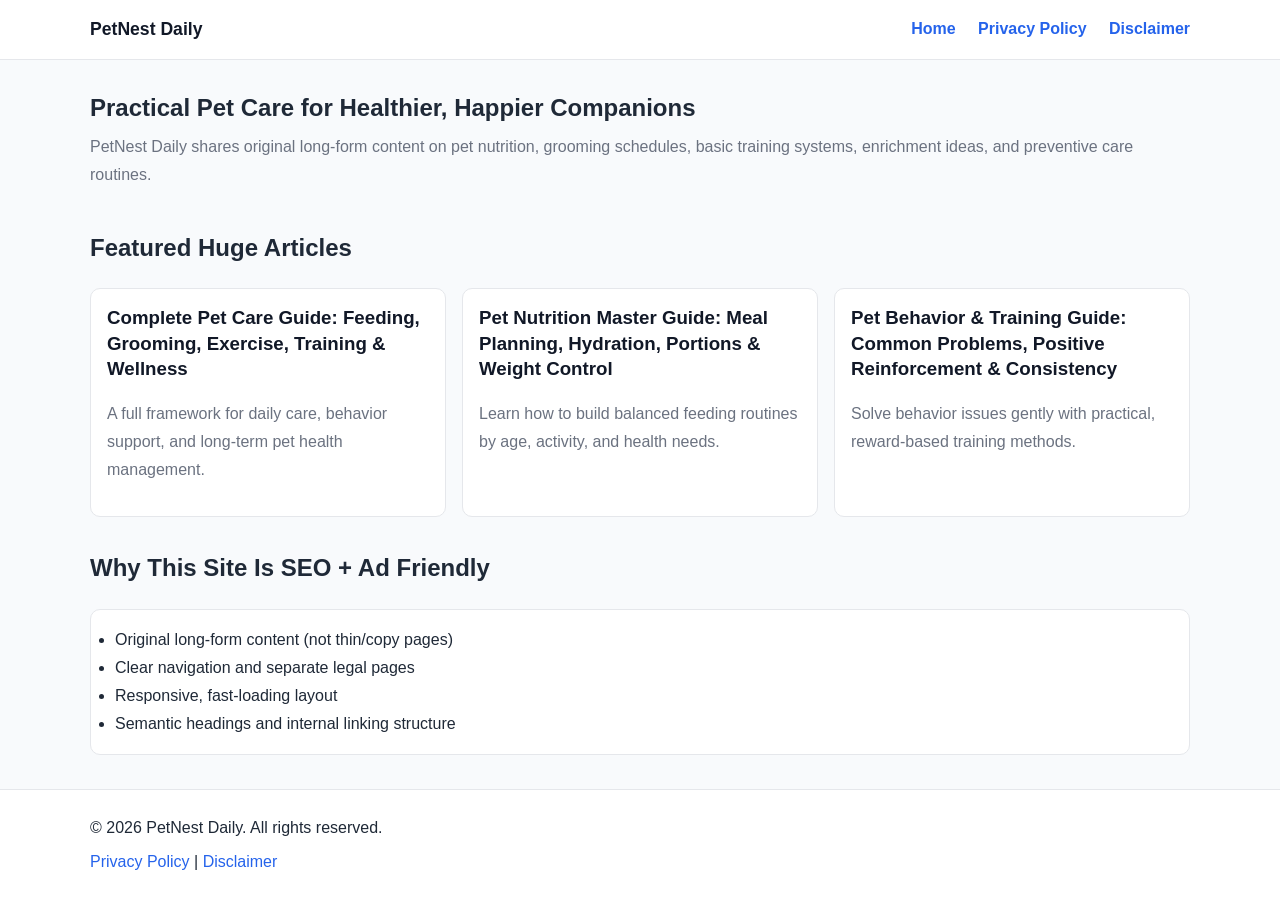
<file: public/index.html>
<!DOCTYPE html>
<html lang="en">
<head>
   <!--Start of Tawk.to Script-->
<script type="text/javascript">
var Tawk_API=Tawk_API||{}, Tawk_LoadStart=new Date();
(function(){
var s1=document.createElement("script"),s0=document.getElementsByTagName("script")[0];
s1.async=true;
s1.src='https://embed.tawk.to/6a390212b68b001d44260e4e/1jrnb06h9';
s1.charset='UTF-8';
s1.setAttribute('crossorigin','*');
s0.parentNode.insertBefore(s1,s0);
})();
</script>
<!--End of Tawk.to Script-->
  <meta charset="UTF-8" />
  <meta name="viewport" content="width=device-width, initial-scale=1.0" />
  <title>PetNest Daily | Pet Care Guides, Health Tips & Training Advice</title>
  <meta name="description" content="PetNest Daily publishes in-depth pet care guides, feeding tips, grooming routines, behavior training advice, and preventive wellness strategies for dogs, cats, and small pets." />
  <meta name="robots" content="index, follow" />
  <link rel="canonical" href="https://example.com/" />

  <!-- Open Graph -->
  <meta property="og:title" content="PetNest Daily | Pet Care Guides & Health Tips" />
  <meta property="og:description" content="Explore long-form pet care guides on nutrition, grooming, training, enrichment, and preventive wellness." />
  <meta property="og:type" content="website" />
  <meta property="og:url" content="https://example.com/" />
  <meta property="og:image" content="https://example.com/assets/og-pet-care.jpg" />

  <!-- Twitter -->
  <meta name="twitter:card" content="summary_large_image" />

  <link rel="stylesheet" href="style.css" />
</head>
<body>
  <header class="site-header">
    <div class="container nav-wrap">
      <a href="index.html" class="logo">PetNest Daily</a>
      <nav aria-label="Main navigation">
        <a href="index.html">Home</a>
        <a href="privacy-policy.html">Privacy Policy</a>
        <a href="disclaimer.html">Disclaimer</a>
      </nav>
    </div>
  </header>

  <main class="container">
    <section class="hero">
      <h1>Practical Pet Care for Healthier, Happier Companions</h1>
      <p>
        PetNest Daily shares original long-form content on pet nutrition, grooming schedules,
        basic training systems, enrichment ideas, and preventive care routines.
      </p>
    </section>

    <section>
      <h2>Featured Huge Articles</h2>
      <div class="grid">
        <article class="card">
          <h3><a href="articles/complete-pet-care-guide.html">Complete Pet Care Guide: Feeding, Grooming, Exercise, Training & Wellness</a></h3>
          <p>A full framework for daily care, behavior support, and long-term pet health management.</p>
        </article>

        <article class="card">
          <h3><a href="articles/pet-nutrition-master-guide.html">Pet Nutrition Master Guide: Meal Planning, Hydration, Portions & Weight Control</a></h3>
          <p>Learn how to build balanced feeding routines by age, activity, and health needs.</p>
        </article>

        <article class="card">
          <h3><a href="articles/pet-behavior-training-guide.html">Pet Behavior & Training Guide: Common Problems, Positive Reinforcement & Consistency</a></h3>
          <p>Solve behavior issues gently with practical, reward-based training methods.</p>
        </article>
      </div>
    </section>

    <section class="info-box">
      <h2>Why This Site Is SEO + Ad Friendly</h2>
      <ul>
        <li>Original long-form content (not thin/copy pages)</li>
        <li>Clear navigation and separate legal pages</li>
        <li>Responsive, fast-loading layout</li>
        <li>Semantic headings and internal linking structure</li>
      </ul>
    </section>
  </main>

  <footer class="site-footer">
    <div class="container">
      <p>© 2026 PetNest Daily. All rights reserved.</p>
      <p>
        <a href="privacy-policy.html">Privacy Policy</a> |
        <a href="disclaimer.html">Disclaimer</a>
      </p>
    </div>
  </footer>
</body>
</html>
</file>
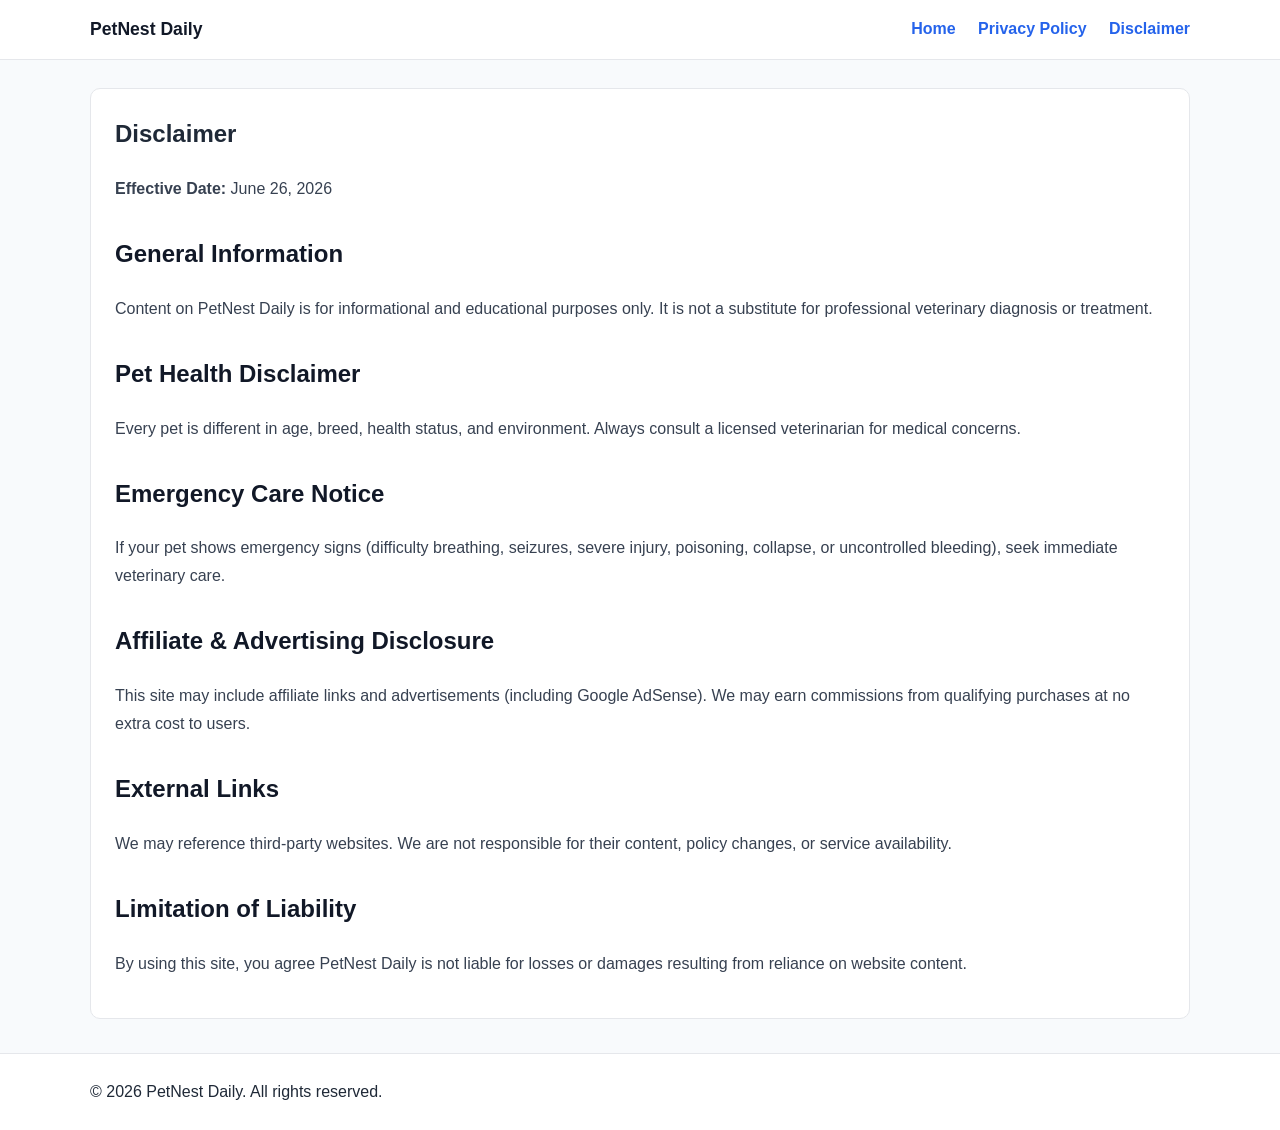
<file: public/disclaimer.html>
<!DOCTYPE html>
<html lang="en">
<head>
  <meta charset="UTF-8" />
  <meta name="viewport" content="width=device-width, initial-scale=1.0" />
  <title>Disclaimer | PetNest Daily</title>
  <meta name="description" content="Disclaimer for PetNest Daily." />
  <meta name="robots" content="index, follow" />
  <link rel="canonical" href="https://example.com/disclaimer.html" />
  <link rel="stylesheet" href="style.css" />
</head>
<body>
<header class="site-header">
  <div class="container nav-wrap">
    <a href="index.html" class="logo">PetNest Daily</a>
    <nav aria-label="Main navigation">
      <a href="index.html">Home</a>
      <a href="privacy-policy.html">Privacy Policy</a>
      <a href="disclaimer.html">Disclaimer</a>
    </nav>
  </div>
</header>

<main class="container">
  <article class="page">
    <h1>Disclaimer</h1>
    <p><strong>Effective Date:</strong> June 26, 2026</p>

    <h2>General Information</h2>
    <p>
      Content on PetNest Daily is for informational and educational purposes only.
      It is not a substitute for professional veterinary diagnosis or treatment.
    </p>

    <h2>Pet Health Disclaimer</h2>
    <p>
      Every pet is different in age, breed, health status, and environment.
      Always consult a licensed veterinarian for medical concerns.
    </p>

    <h2>Emergency Care Notice</h2>
    <p>
      If your pet shows emergency signs (difficulty breathing, seizures, severe injury,
      poisoning, collapse, or uncontrolled bleeding), seek immediate veterinary care.
    </p>

    <h2>Affiliate & Advertising Disclosure</h2>
    <p>
      This site may include affiliate links and advertisements (including Google AdSense).
      We may earn commissions from qualifying purchases at no extra cost to users.
    </p>

    <h2>External Links</h2>
    <p>
      We may reference third-party websites. We are not responsible for their content,
      policy changes, or service availability.
    </p>

    <h2>Limitation of Liability</h2>
    <p>
      By using this site, you agree PetNest Daily is not liable for losses or damages
      resulting from reliance on website content.
    </p>
  </article>
</main>

<footer class="site-footer">
  <div class="container">
    <p>© 2026 PetNest Daily. All rights reserved.</p>
  </div>
</footer>
</body>
</html>
</file>
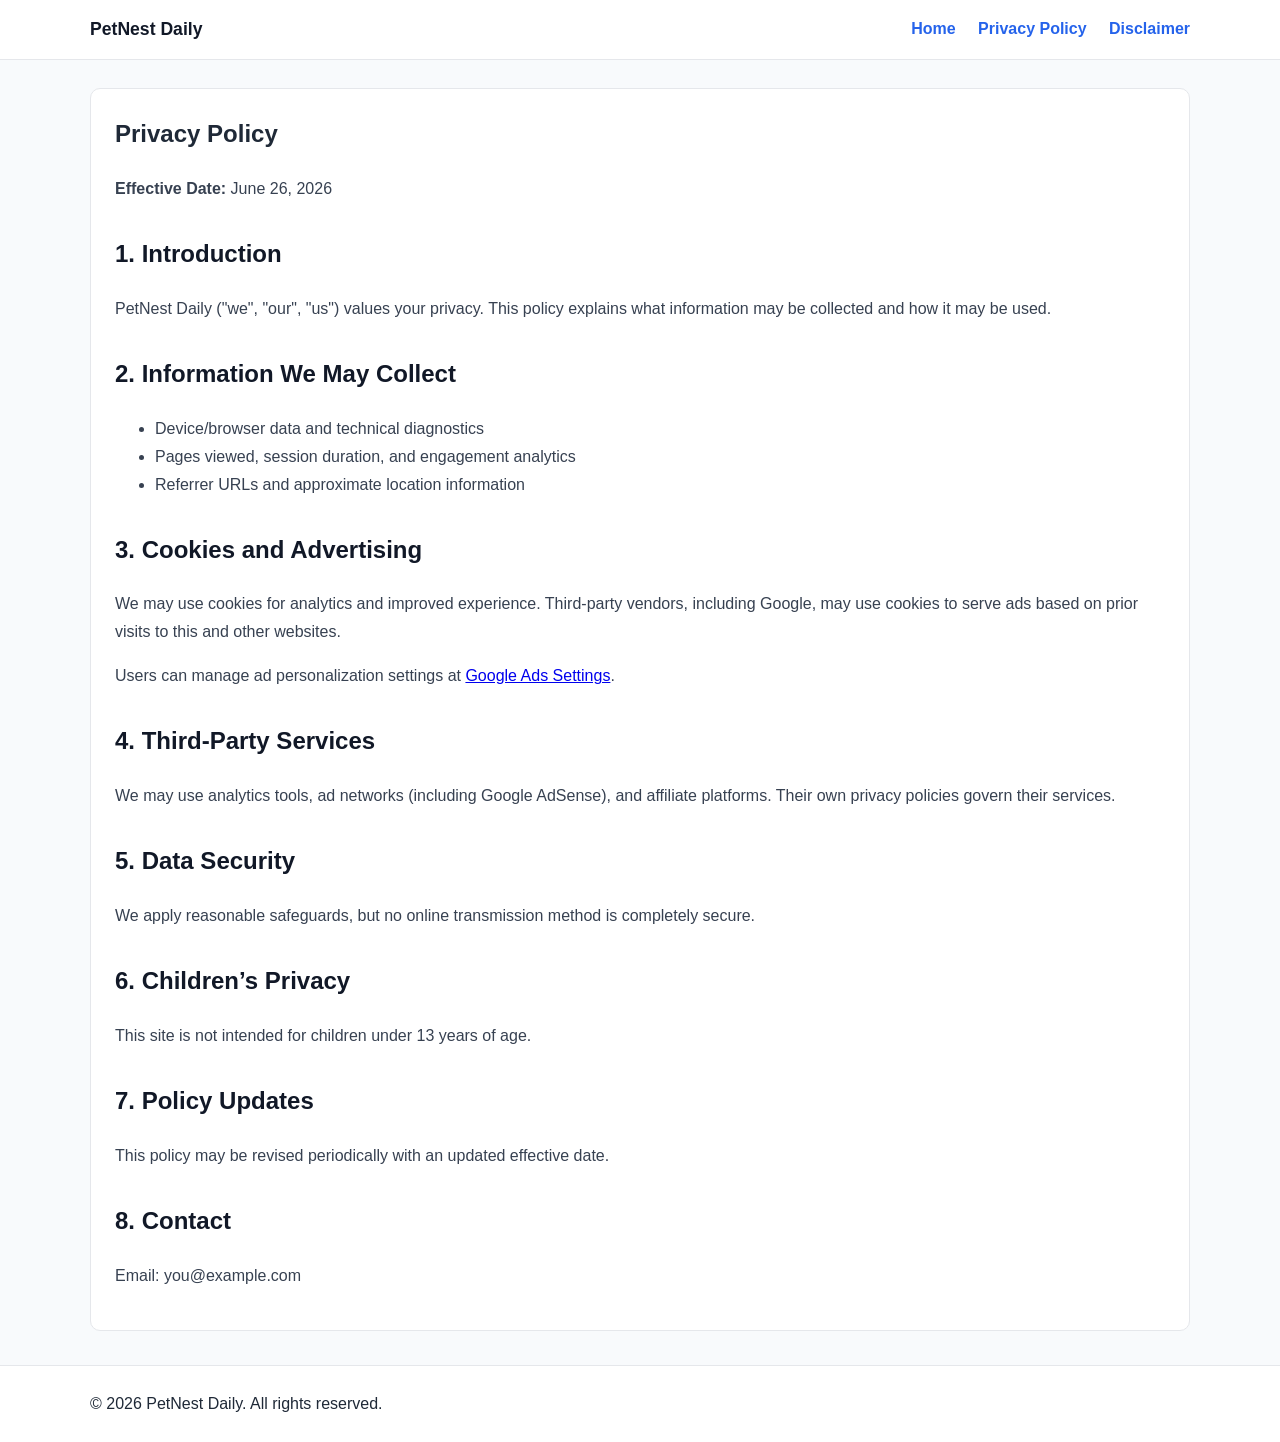
<file: public/privacy-policy.html>
<!DOCTYPE html>
<html lang="en">
<head>
  <meta charset="UTF-8" />
  <meta name="viewport" content="width=device-width, initial-scale=1.0" />
  <title>Privacy Policy | PetNest Daily</title>
  <meta name="description" content="Privacy Policy for PetNest Daily." />
  <meta name="robots" content="index, follow" />
  <link rel="canonical" href="https://example.com/privacy-policy.html" />
  <link rel="stylesheet" href="style.css" />
</head>
<body>
<header class="site-header">
  <div class="container nav-wrap">
    <a href="index.html" class="logo">PetNest Daily</a>
    <nav aria-label="Main navigation">
      <a href="index.html">Home</a>
      <a href="privacy-policy.html">Privacy Policy</a>
      <a href="disclaimer.html">Disclaimer</a>
    </nav>
  </div>
</header>

<main class="container">
  <article class="page">
    <h1>Privacy Policy</h1>
    <p><strong>Effective Date:</strong> June 26, 2026</p>

    <h2>1. Introduction</h2>
    <p>
      PetNest Daily ("we", "our", "us") values your privacy.
      This policy explains what information may be collected and how it may be used.
    </p>

    <h2>2. Information We May Collect</h2>
    <ul>
      <li>Device/browser data and technical diagnostics</li>
      <li>Pages viewed, session duration, and engagement analytics</li>
      <li>Referrer URLs and approximate location information</li>
    </ul>

    <h2>3. Cookies and Advertising</h2>
    <p>
      We may use cookies for analytics and improved experience. Third-party vendors, including Google,
      may use cookies to serve ads based on prior visits to this and other websites.
    </p>
    <p>
      Users can manage ad personalization settings at
      <a href="https://www.google.com/settings/ads" target="_blank" rel="nofollow noopener">Google Ads Settings</a>.
    </p>

    <h2>4. Third-Party Services</h2>
    <p>
      We may use analytics tools, ad networks (including Google AdSense), and affiliate platforms.
      Their own privacy policies govern their services.
    </p>

    <h2>5. Data Security</h2>
    <p>We apply reasonable safeguards, but no online transmission method is completely secure.</p>

    <h2>6. Children’s Privacy</h2>
    <p>This site is not intended for children under 13 years of age.</p>

    <h2>7. Policy Updates</h2>
    <p>This policy may be revised periodically with an updated effective date.</p>

    <h2>8. Contact</h2>
    <p>Email: you@example.com</p>
  </article>
</main>

<footer class="site-footer">
  <div class="container">
    <p>© 2026 PetNest Daily. All rights reserved.</p>
  </div>
</footer>
</body>
</html>
</file>
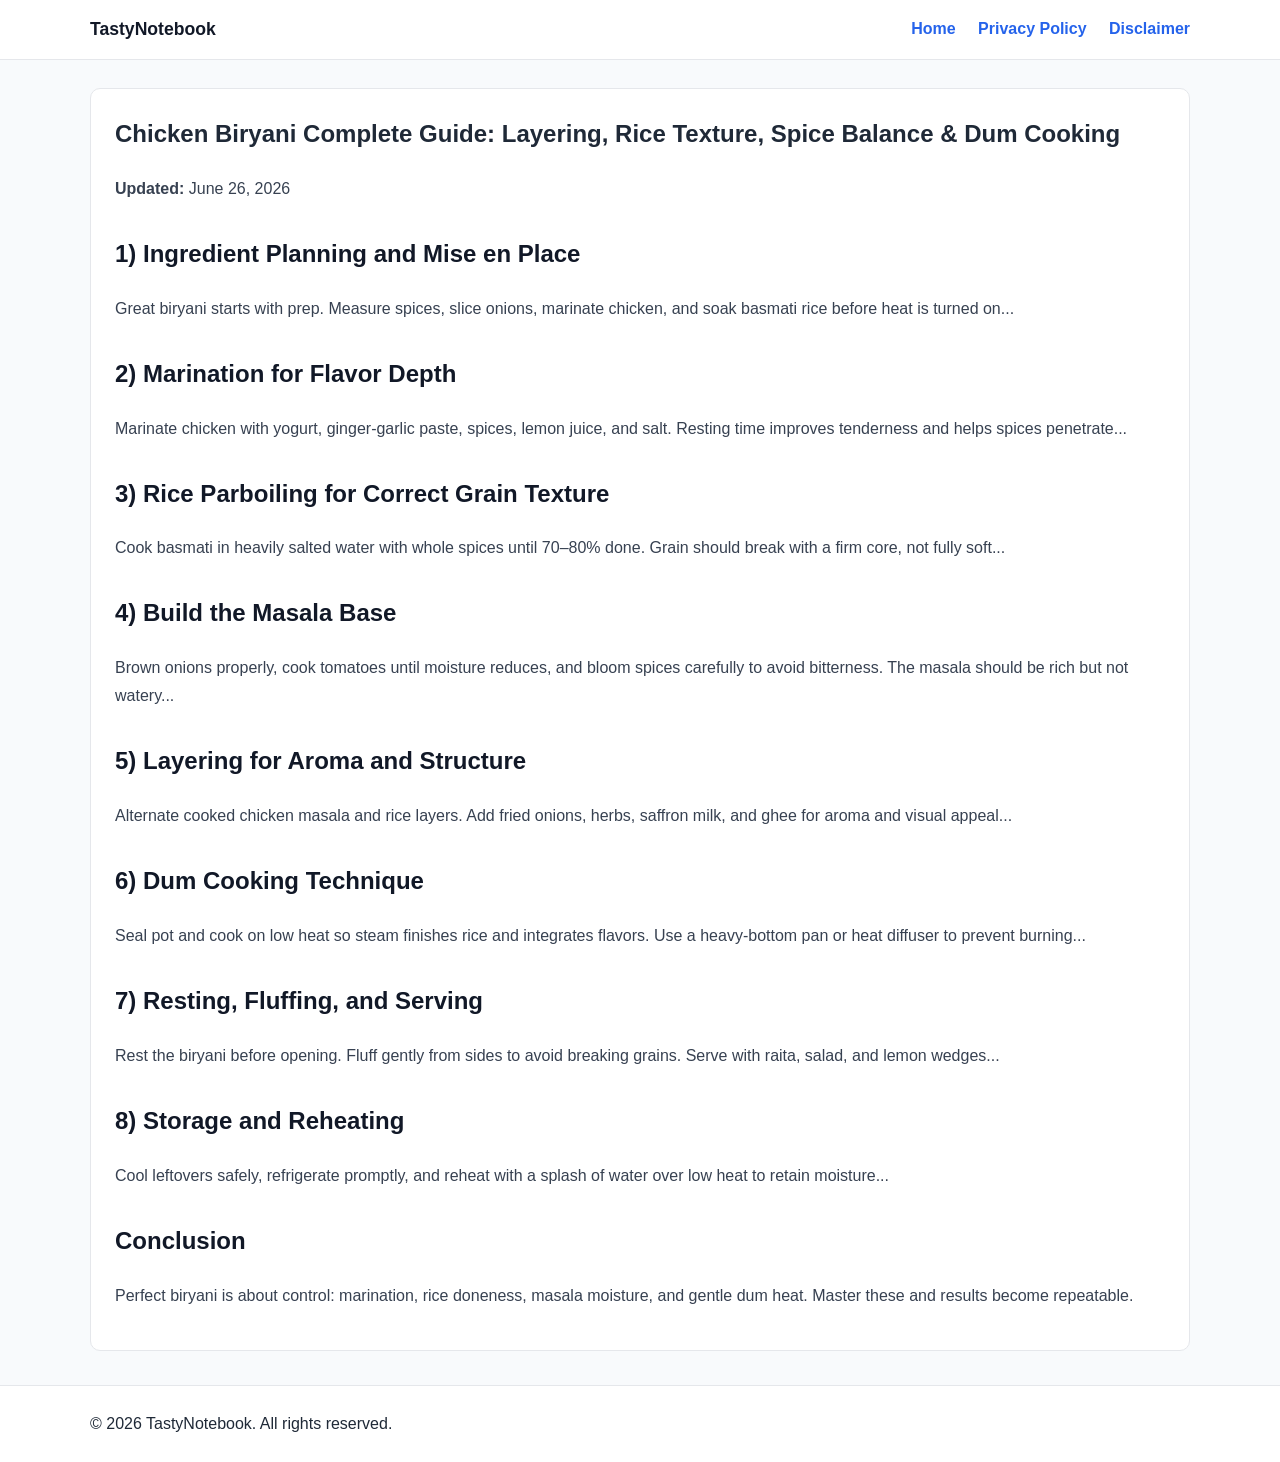
<file: public/articles/chicken-biryani-complete-guide.html>
<!DOCTYPE html>
<html lang="en">
<head>
  <meta charset="UTF-8" />
  <meta name="viewport" content="width=device-width, initial-scale=1.0" />
  <title>Chicken Biryani Complete Guide | TastyNotebook</title>
  <meta name="description" content="A complete long-form chicken biryani recipe guide covering rice prep, marination, spice layering, dum cooking, troubleshooting, and storage." />
  <meta name="robots" content="index, follow" />
  <link rel="canonical" href="https://example.com/articles/chicken-biryani-complete-guide.html" />
  <link rel="stylesheet" href="../style.css" />
</head>
<body>
<header class="site-header">
  <div class="container nav-wrap">
    <a href="../index.html" class="logo">TastyNotebook</a>
    <nav aria-label="Main navigation">
      <a href="../index.html">Home</a>
      <a href="../privacy-policy.html">Privacy Policy</a>
      <a href="../disclaimer.html">Disclaimer</a>
    </nav>
  </div>
</header>

<main class="container">
  <article class="page">
    <h1>Chicken Biryani Complete Guide: Layering, Rice Texture, Spice Balance & Dum Cooking</h1>
    <p><strong>Updated:</strong> June 26, 2026</p>

    <h2>1) Ingredient Planning and Mise en Place</h2>
    <p>
      Great biryani starts with prep. Measure spices, slice onions, marinate chicken,
      and soak basmati rice before heat is turned on...
    </p>

    <h2>2) Marination for Flavor Depth</h2>
    <p>
      Marinate chicken with yogurt, ginger-garlic paste, spices, lemon juice, and salt.
      Resting time improves tenderness and helps spices penetrate...
    </p>

    <h2>3) Rice Parboiling for Correct Grain Texture</h2>
    <p>
      Cook basmati in heavily salted water with whole spices until 70–80% done.
      Grain should break with a firm core, not fully soft...
    </p>

    <h2>4) Build the Masala Base</h2>
    <p>
      Brown onions properly, cook tomatoes until moisture reduces, and bloom spices
      carefully to avoid bitterness. The masala should be rich but not watery...
    </p>

    <h2>5) Layering for Aroma and Structure</h2>
    <p>
      Alternate cooked chicken masala and rice layers. Add fried onions, herbs,
      saffron milk, and ghee for aroma and visual appeal...
    </p>

    <h2>6) Dum Cooking Technique</h2>
    <p>
      Seal pot and cook on low heat so steam finishes rice and integrates flavors.
      Use a heavy-bottom pan or heat diffuser to prevent burning...
    </p>

    <h2>7) Resting, Fluffing, and Serving</h2>
    <p>
      Rest the biryani before opening. Fluff gently from sides to avoid breaking grains.
      Serve with raita, salad, and lemon wedges...
    </p>

    <h2>8) Storage and Reheating</h2>
    <p>
      Cool leftovers safely, refrigerate promptly, and reheat with a splash of water
      over low heat to retain moisture...
    </p>

    <h2>Conclusion</h2>
    <p>
      Perfect biryani is about control: marination, rice doneness, masala moisture,
      and gentle dum heat. Master these and results become repeatable.
    </p>
  </article>
</main>

<footer class="site-footer">
  <div class="container">
    <p>© 2026 TastyNotebook. All rights reserved.</p>
  </div>
</footer>
</body>
</html>
</file>
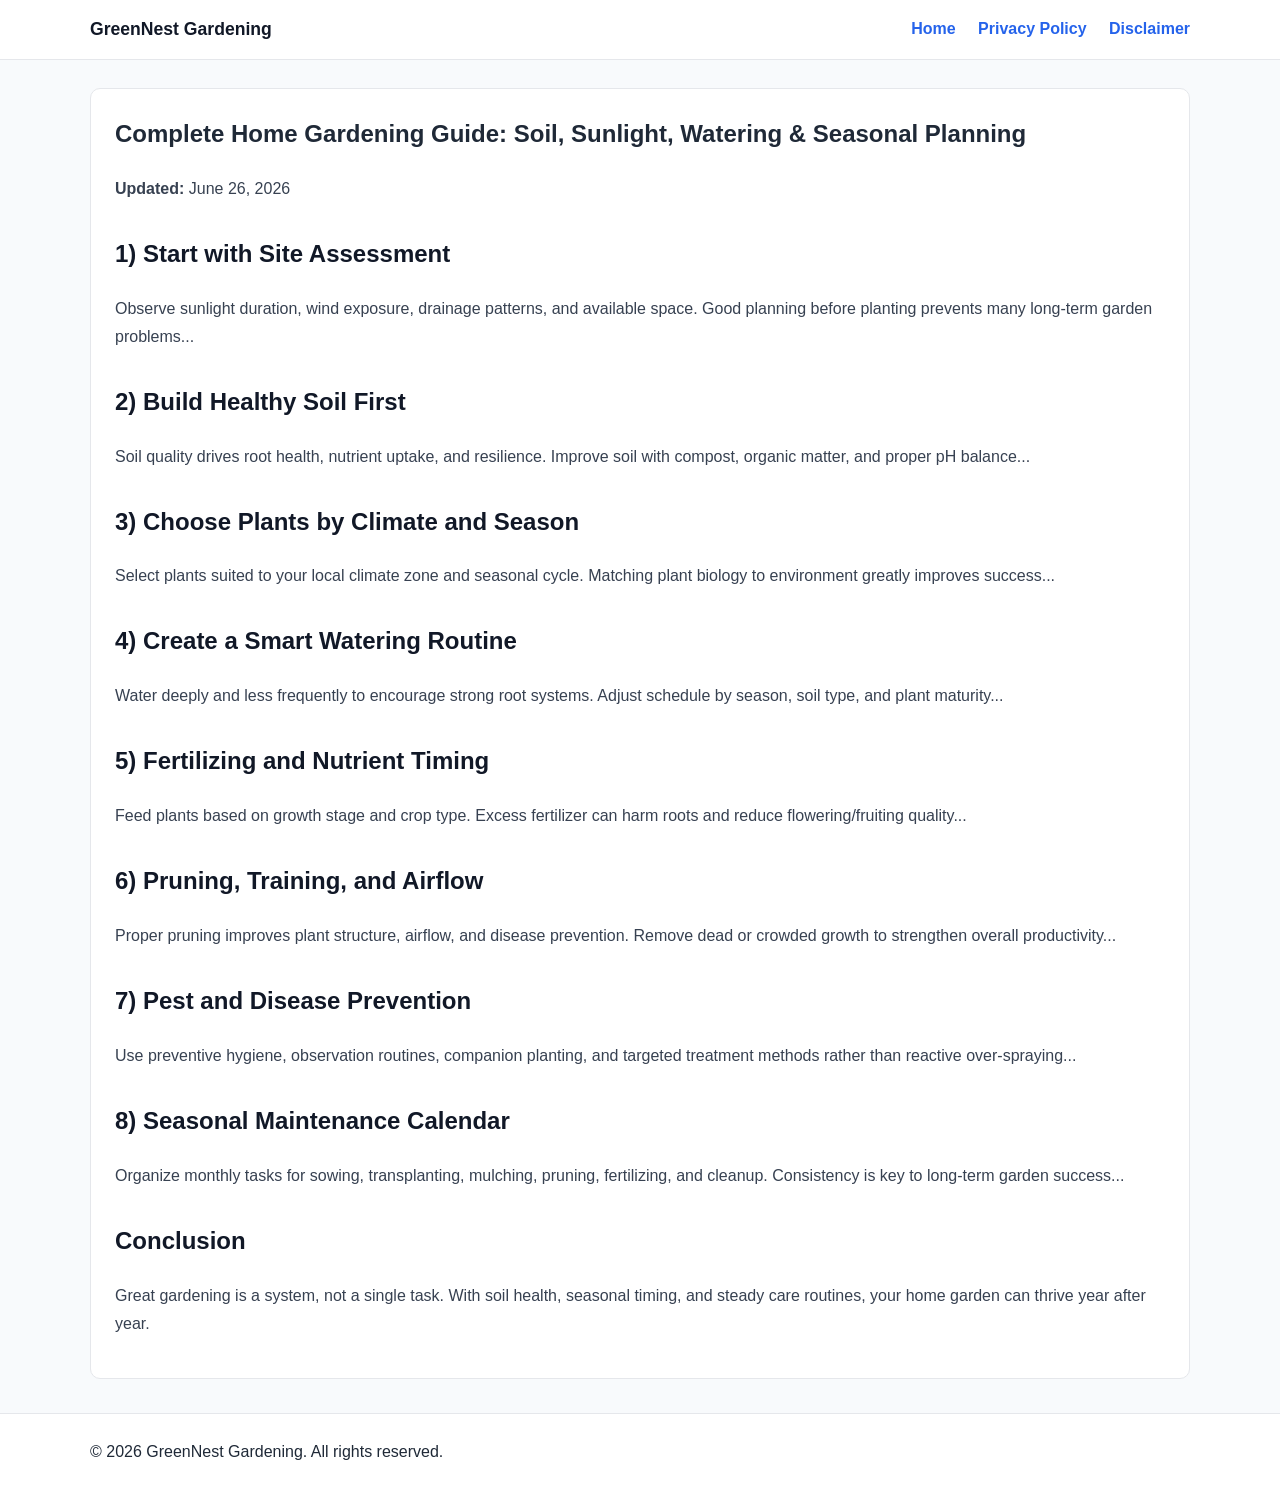
<file: public/articles/complete-home-gardening-guide.html>
<!DOCTYPE html>
<html lang="en">
<head>
  <meta charset="UTF-8" />
  <meta name="viewport" content="width=device-width, initial-scale=1.0" />
  <title>Complete Home Gardening Guide | GreenNest Gardening</title>
  <meta name="description" content="A complete long-form home gardening guide covering soil preparation, sunlight planning, watering routines, plant nutrition, pruning, and seasonal care." />
  <meta name="robots" content="index, follow" />
  <link rel="canonical" href="https://example.com/articles/complete-home-gardening-guide.html" />
  <link rel="stylesheet" href="../style.css" />
</head>
<body>
<header class="site-header">
  <div class="container nav-wrap">
    <a href="../index.html" class="logo">GreenNest Gardening</a>
    <nav aria-label="Main navigation">
      <a href="../index.html">Home</a>
      <a href="../privacy-policy.html">Privacy Policy</a>
      <a href="../disclaimer.html">Disclaimer</a>
    </nav>
  </div>
</header>

<main class="container">
  <article class="page">
    <h1>Complete Home Gardening Guide: Soil, Sunlight, Watering & Seasonal Planning</h1>
    <p><strong>Updated:</strong> June 26, 2026</p>

    <h2>1) Start with Site Assessment</h2>
    <p>
      Observe sunlight duration, wind exposure, drainage patterns, and available space.
      Good planning before planting prevents many long-term garden problems...
    </p>

    <h2>2) Build Healthy Soil First</h2>
    <p>
      Soil quality drives root health, nutrient uptake, and resilience.
      Improve soil with compost, organic matter, and proper pH balance...
    </p>

    <h2>3) Choose Plants by Climate and Season</h2>
    <p>
      Select plants suited to your local climate zone and seasonal cycle.
      Matching plant biology to environment greatly improves success...
    </p>

    <h2>4) Create a Smart Watering Routine</h2>
    <p>
      Water deeply and less frequently to encourage strong root systems.
      Adjust schedule by season, soil type, and plant maturity...
    </p>

    <h2>5) Fertilizing and Nutrient Timing</h2>
    <p>
      Feed plants based on growth stage and crop type. Excess fertilizer can
      harm roots and reduce flowering/fruiting quality...
    </p>

    <h2>6) Pruning, Training, and Airflow</h2>
    <p>
      Proper pruning improves plant structure, airflow, and disease prevention.
      Remove dead or crowded growth to strengthen overall productivity...
    </p>

    <h2>7) Pest and Disease Prevention</h2>
    <p>
      Use preventive hygiene, observation routines, companion planting,
      and targeted treatment methods rather than reactive over-spraying...
    </p>

    <h2>8) Seasonal Maintenance Calendar</h2>
    <p>
      Organize monthly tasks for sowing, transplanting, mulching, pruning,
      fertilizing, and cleanup. Consistency is key to long-term garden success...
    </p>

    <h2>Conclusion</h2>
    <p>
      Great gardening is a system, not a single task. With soil health, seasonal timing,
      and steady care routines, your home garden can thrive year after year.
    </p>
  </article>
</main>

<footer class="site-footer">
  <div class="container">
    <p>© 2026 GreenNest Gardening. All rights reserved.</p>
  </div>
</footer>
</body>
</html>
</file>
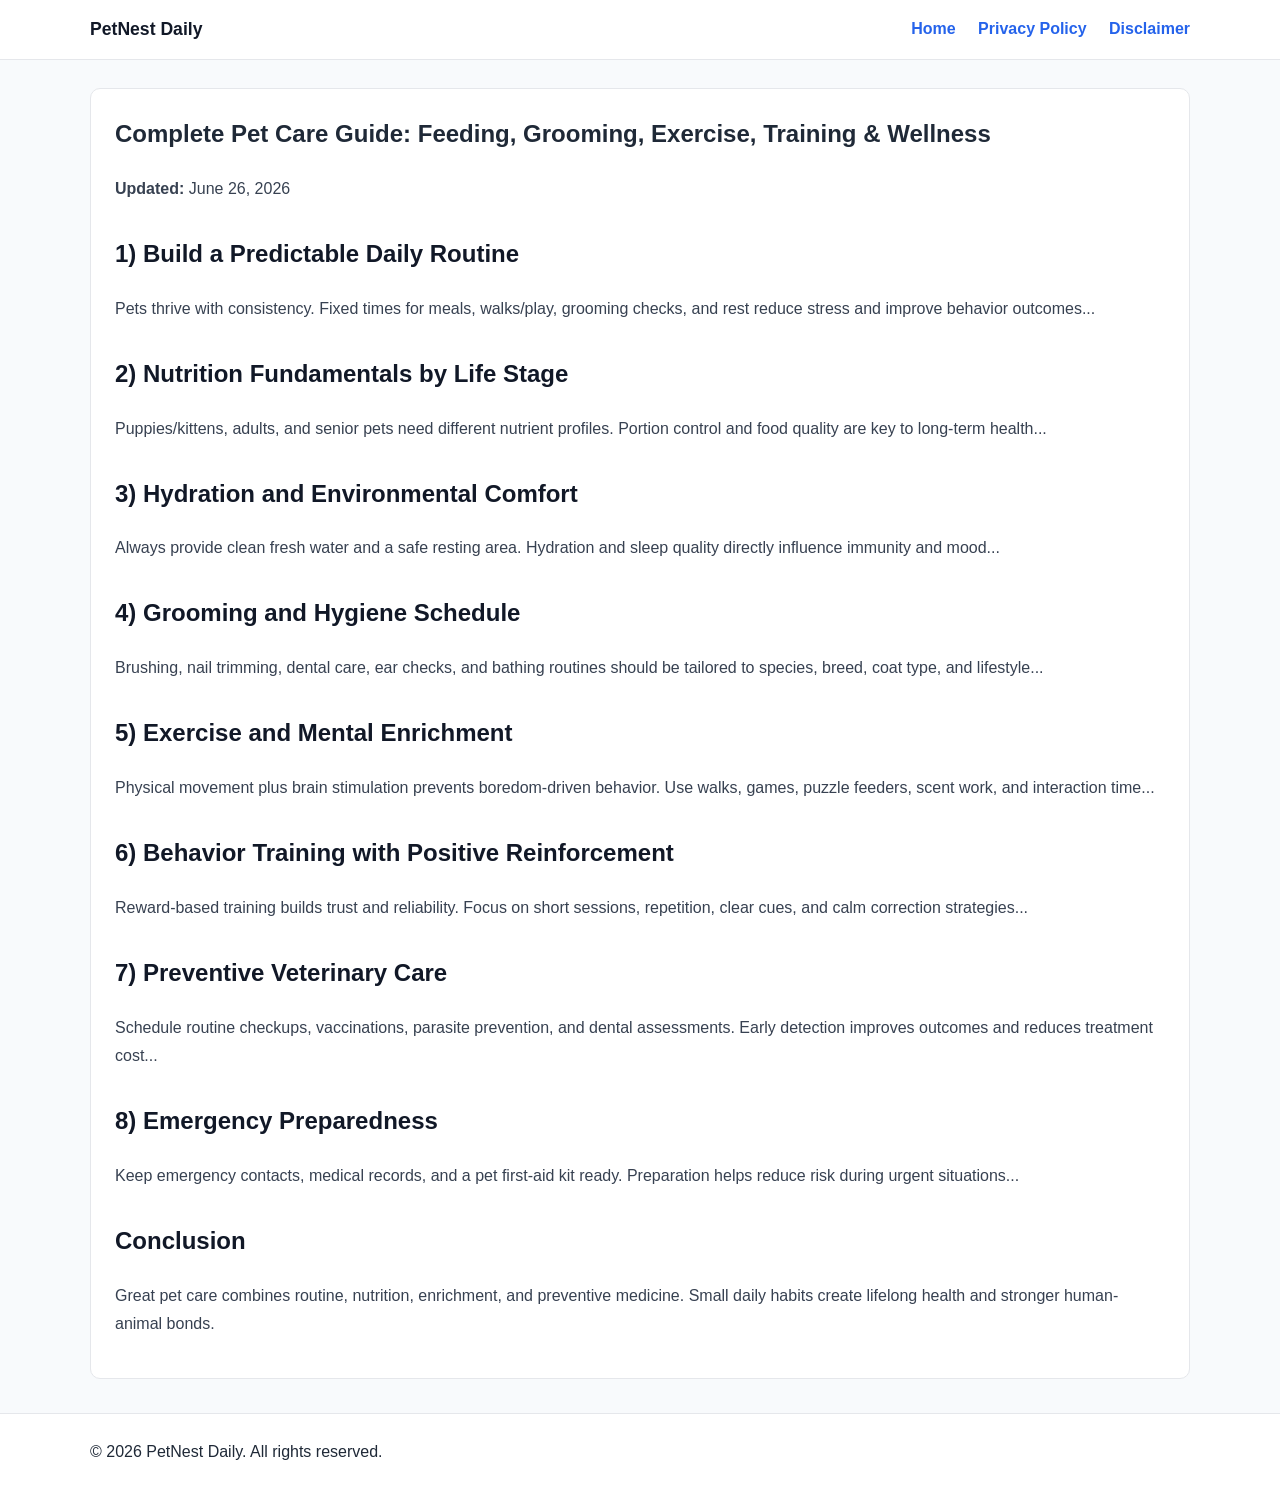
<file: public/articles/complete-pet-care-guide.html>
<!DOCTYPE html>
<html lang="en">
<head>
  <meta charset="UTF-8" />
  <meta name="viewport" content="width=device-width, initial-scale=1.0" />
  <title>Complete Pet Care Guide | PetNest Daily</title>
  <meta name="description" content="A complete long-form pet care guide covering feeding routines, grooming, exercise, behavior training, enrichment, and preventive health care." />
  <meta name="robots" content="index, follow" />
  <link rel="canonical" href="https://example.com/articles/complete-pet-care-guide.html" />
  <link rel="stylesheet" href="../style.css" />
</head>
<body>
<header class="site-header">
  <div class="container nav-wrap">
    <a href="../index.html" class="logo">PetNest Daily</a>
    <nav aria-label="Main navigation">
      <a href="../index.html">Home</a>
      <a href="../privacy-policy.html">Privacy Policy</a>
      <a href="../disclaimer.html">Disclaimer</a>
    </nav>
  </div>
</header>

<main class="container">
  <article class="page">
    <h1>Complete Pet Care Guide: Feeding, Grooming, Exercise, Training & Wellness</h1>
    <p><strong>Updated:</strong> June 26, 2026</p>

    <h2>1) Build a Predictable Daily Routine</h2>
    <p>
      Pets thrive with consistency. Fixed times for meals, walks/play, grooming checks,
      and rest reduce stress and improve behavior outcomes...
    </p>

    <h2>2) Nutrition Fundamentals by Life Stage</h2>
    <p>
      Puppies/kittens, adults, and senior pets need different nutrient profiles.
      Portion control and food quality are key to long-term health...
    </p>

    <h2>3) Hydration and Environmental Comfort</h2>
    <p>
      Always provide clean fresh water and a safe resting area.
      Hydration and sleep quality directly influence immunity and mood...
    </p>

    <h2>4) Grooming and Hygiene Schedule</h2>
    <p>
      Brushing, nail trimming, dental care, ear checks, and bathing routines
      should be tailored to species, breed, coat type, and lifestyle...
    </p>

    <h2>5) Exercise and Mental Enrichment</h2>
    <p>
      Physical movement plus brain stimulation prevents boredom-driven behavior.
      Use walks, games, puzzle feeders, scent work, and interaction time...
    </p>

    <h2>6) Behavior Training with Positive Reinforcement</h2>
    <p>
      Reward-based training builds trust and reliability. Focus on short sessions,
      repetition, clear cues, and calm correction strategies...
    </p>

    <h2>7) Preventive Veterinary Care</h2>
    <p>
      Schedule routine checkups, vaccinations, parasite prevention, and dental assessments.
      Early detection improves outcomes and reduces treatment cost...
    </p>

    <h2>8) Emergency Preparedness</h2>
    <p>
      Keep emergency contacts, medical records, and a pet first-aid kit ready.
      Preparation helps reduce risk during urgent situations...
    </p>

    <h2>Conclusion</h2>
    <p>
      Great pet care combines routine, nutrition, enrichment, and preventive medicine.
      Small daily habits create lifelong health and stronger human-animal bonds.
    </p>
  </article>
</main>

<footer class="site-footer">
  <div class="container">
    <p>© 2026 PetNest Daily. All rights reserved.</p>
  </div>
</footer>
</body>
</html>
</file>
<file: public/style.css>
:root{
  --bg:#f8fafc;
  --surface:#ffffff;
  --text:#1f2937;
  --muted:#6b7280;
  --accent:#2563eb;
  --border:#e5e7eb;
}
*{box-sizing:border-box}
html,body{margin:0;padding:0}
body{
  font-family:Arial, Helvetica, sans-serif;
  color:var(--text);
  background:var(--bg);
  line-height:1.75;
}
.container{width:min(1100px,92%);margin:0 auto}
.site-header{
  background:#fff;
  border-bottom:1px solid var(--border);
}
.nav-wrap{
  display:flex;
  align-items:center;
  justify-content:space-between;
  padding:14px 0;
}
.logo{
  text-decoration:none;
  color:#111827;
  font-weight:700;
  font-size:1.1rem;
}
nav a{
  text-decoration:none;
  color:var(--accent);
  margin-left:18px;
  font-weight:600;
}
nav a:hover{text-decoration:underline}
.hero{padding:34px 0 8px}
.hero h1{margin:0 0 10px;line-height:1.2}
.hero p{margin:0;color:var(--muted)}
h2{margin-top:30px}
.grid{
  display:grid;
  grid-template-columns:repeat(auto-fit,minmax(260px,1fr));
  gap:16px;
}
.card{
  background:var(--surface);
  border:1px solid var(--border);
  border-radius:10px;
  padding:16px;
}
.card h3{margin-top:0;line-height:1.35}
.card a{color:#111827;text-decoration:none}
.card a:hover{color:var(--accent);text-decoration:underline}
.card p{color:var(--muted)}
.info-box ul{
  background:#fff;
  border:1px solid var(--border);
  border-radius:10px;
  padding:16px 24px;
}
.page{
  margin-top:28px;
  background:#fff;
  border:1px solid var(--border);
  border-radius:10px;
  padding:24px;
}
.page h1{margin-top:0}
.page p,.page li{color:#374151}
.page h2{color:#111827}
.site-footer{
  margin-top:34px;
  border-top:1px solid var(--border);
  background:#fff;
}
.site-footer .container{padding:18px 0}
.site-footer p{margin:6px 0}
.site-footer a{color:var(--accent);text-decoration:none}
.site-footer a:hover{text-decoration:underline}
</file>
